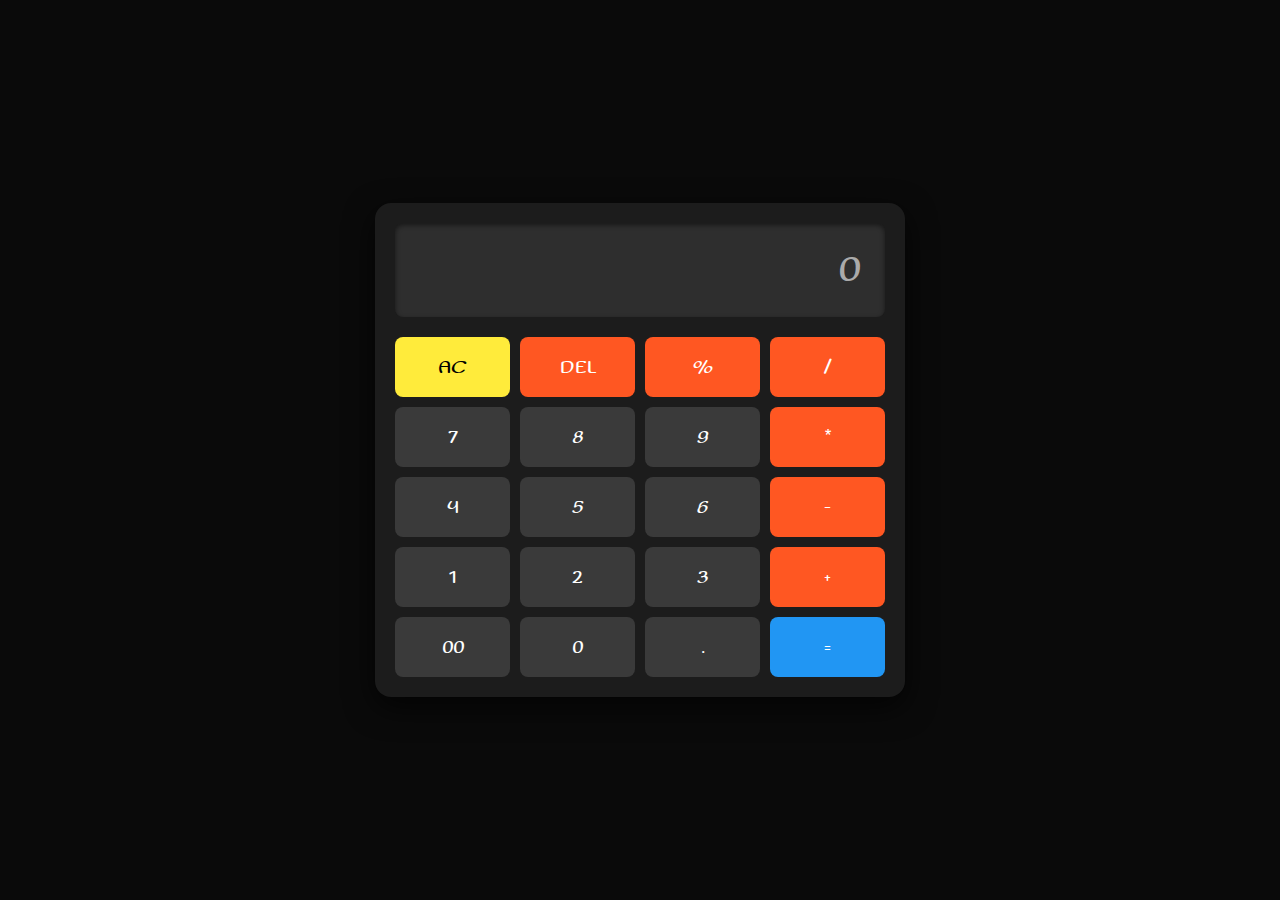
<file: index.html>
<!DOCTYPE html>
<html lang="en">
    <head>
        <meta charset="UTF-8" />
        <meta http-equiv="X-UA-Compatible" content="IE=edge" />
        <meta name="viewport" content="width=device-width, initial-scale=1.0" />
        <link rel="stylesheet" href="style.css" />
        <link rel="icon" href="assets/logo.png" type="image/x-icon">
        <title>Calculator</title>
    </head>
    <body>
        <div class="container">
            <div class="calculator">
                <input type="text" id="inputBox" placeholder="0" />
                <div class="button-container">
                    <button class="button operator clear">AC</button>
                    <button class="button operator">DEL</button>
                    <button class="button operator">%</button>
                    <button class="button operator">/</button>
                    <button class="button">7</button>
                    <button class="button">8</button>
                    <button class="button">9</button>
                    <button class="button operator">*</button>
                    <button class="button">4</button>
                    <button class="button">5</button>
                    <button class="button">6</button>
                    <button class="button operator">-</button>
                    <button class="button">1</button>
                    <button class="button">2</button>
                    <button class="button">3</button>
                    <button class="button operator">+</button>
                    <button class="button">00</button>
                    <button class="button">0</button>
                    <button class="button">.</button>
                    <button class="button equalBtn">=</button>
                </div>
            </div>
        </div>

        <script src="script.js"></script>
    </body>
</html>
</file>
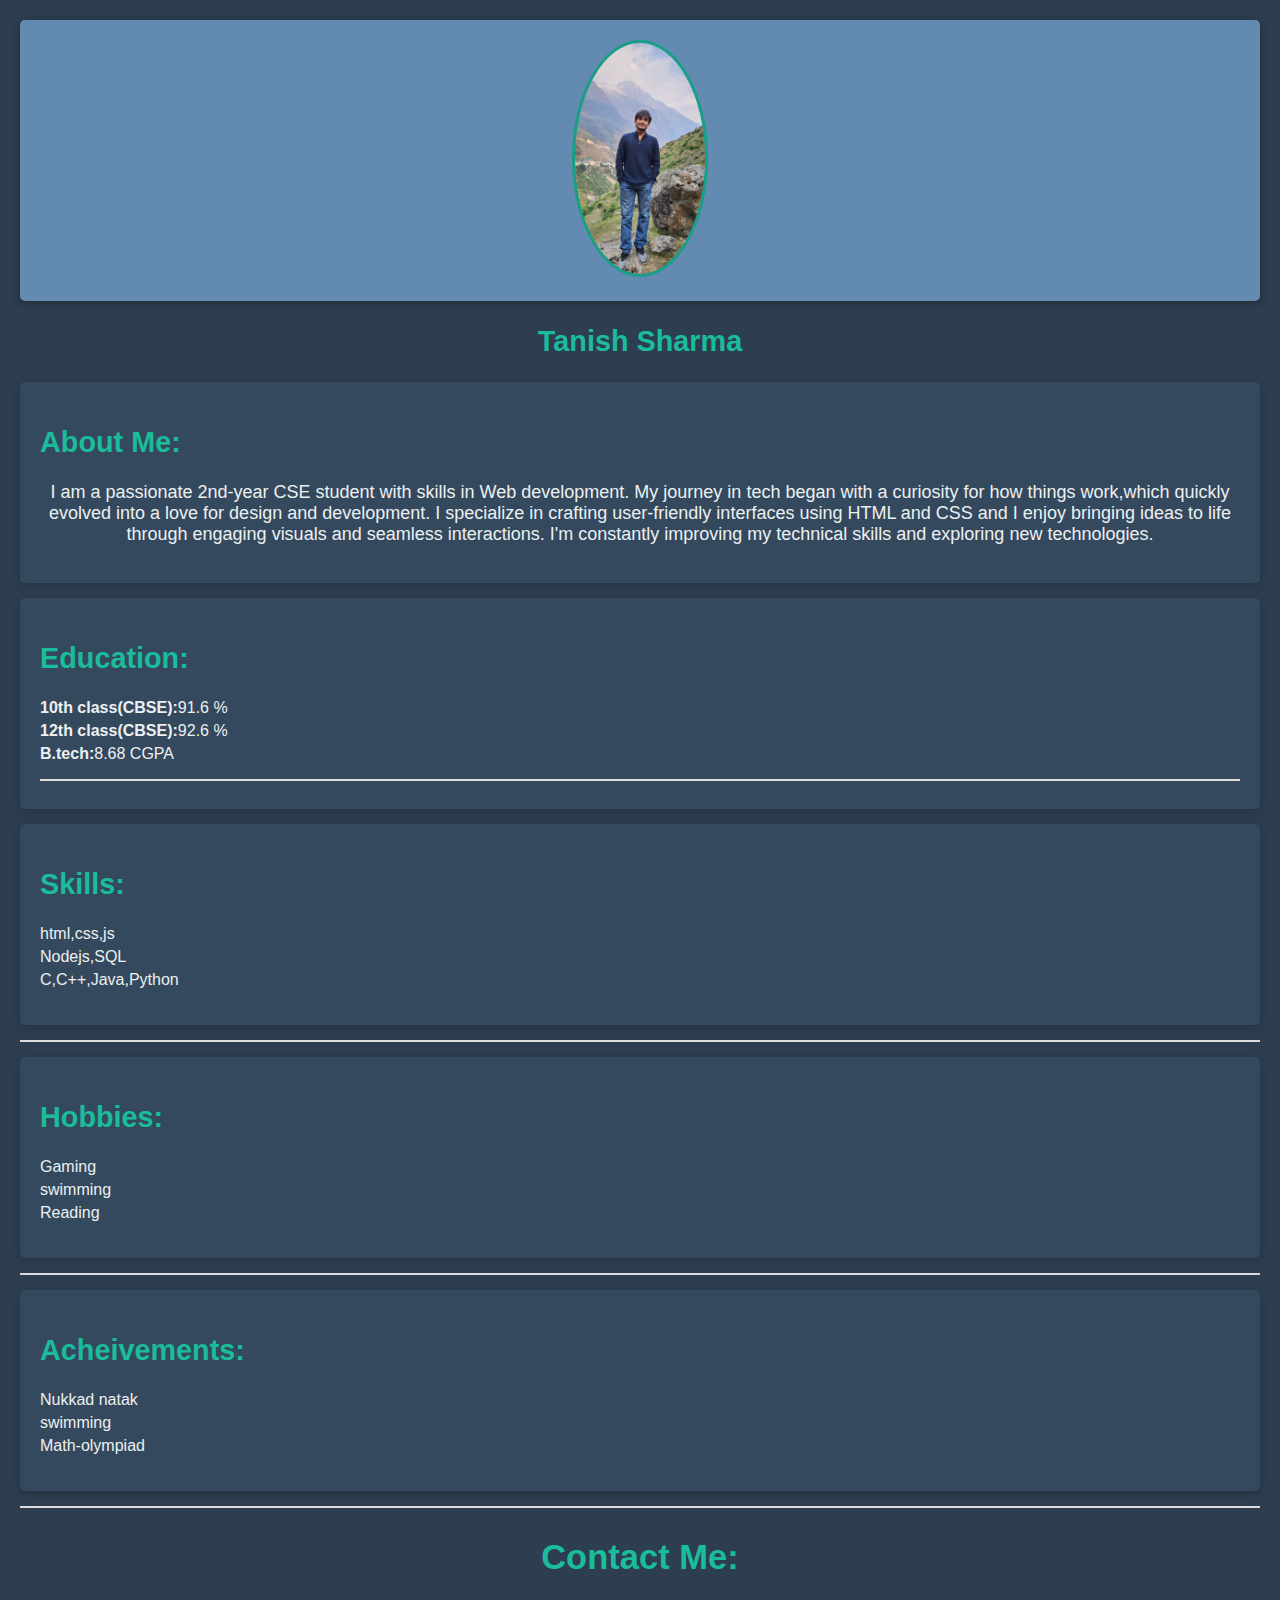
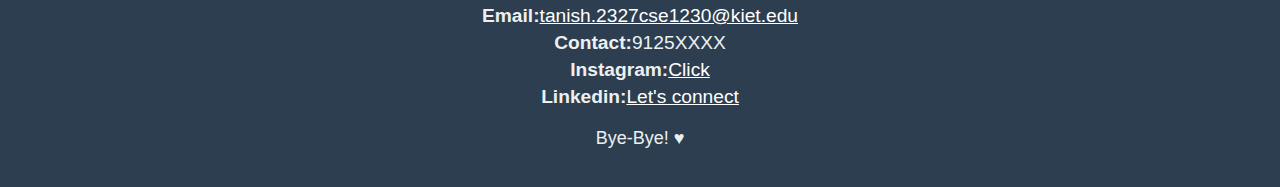
<file: index2.html>
<!DOCTYPE html>
<html lang="en">
<head>
    <meta charset="UTF-8">
    <meta name="viewport" content="width=device-width, initial-scale=1.0">
    <title>My Portfolio</title>
    <link rel="stylesheet" href="style2.css">
</head>
<body>
    <div class="profile">
        <header>
            <img src="Assets/WhatsApp Image 2024-10-28 at 21.16.59_fd56218b.jpg" height="100px" width="80px">
        </header>
    </div>
    <h2 style="text-align: center;">Tanish Sharma</h2>
    <section>
    <h2>About Me:</h2>
    <p>I am a passionate 2nd-year CSE student with skills in 
    Web development. My journey in tech began with a curiosity for 
    how things work,which  quickly evolved into a love for design and 
    development. I specialize in crafting user-friendly interfaces using 
    HTML and CSS and I enjoy bringing ideas to life through engaging 
    visuals and seamless interactions. I'm constantly improving my 
    technical skills and exploring new technologies.</p>
    </section>
    
    <section>
        <h2>Education:</h2>
        <ul>
            <li><b>10th class(CBSE):</b>91.6 %</li>
            <li><b>12th class(CBSE):</b>92.6 %</li>
            <li><b>B.tech:</b>8.68 CGPA</li>
        </ul>
         <hr>
    </section>

    <section>
        <h2>Skills:</h2>
        <ul>
            <li>html,css,js</li>
            <li>Nodejs,SQL</li>
            <li>C,C++,Java,Python</li>
        </ul>
    </section>

    <hr>
    <section>
        <h2>Hobbies:</h2>
        <ul>
            <li>Gaming</li>
            <li>swimming</li>
            <li>Reading</li>
        </ul>
    </section>

    <hr>

    <section>
        <h2>Acheivements:</h2>
        <ul>
            <li>Nukkad natak</li>
            <li>swimming</li>
            <li>Math-olympiad</li>
        </ul>
    </section>

    <hr>

    <footer>
        <h2>Contact Me:</h2>
        <ul>
            <li ><b>Email:</b><a style="color: white;" href="tanish.2327cse1230@kiet.edu">tanish.2327cse1230@kiet.edu</a></li>
            <li><b>Contact:</b>9125XXXX</li>
            <li><b>Instagram:</b><a style="color: white;" href="https://www.instagram.com/tanish_s.1/profilecard/?igsh=YnRiOTE2aDc3bG9t">Click</a></li>
            <li><b>Linkedin:</b><a style="color: white;" href="https://www.linkedin.com/in/tanish-sharma-12a3382a1?lipi=urn%3Ali%3Apage%3Ad_flagship3_profile_view_base_contact_details%3B%2BtpQMUogQ%2ByNJo8gMkoa8A%3D%3D">Let's connect</a></li>
        </ul>
    </footer>

    <p>Bye-Bye! &#9829;</p>
</body>
</html>
</file>
<file: style.css>
@import url("https://fonts.googleapis.com/css2?family=Sofadi+One&display=swap");

* {
    margin: 0;
    padding: 0;
    box-sizing: border-box;
    font-family: "Sofadi One", system-ui;
}

body {
    width: 100%;
    height: 100vh;
    display: flex;
    justify-content: center;
    align-items: center;
    background-color: #0a0a0a;
}

.calculator {
    display: flex;
    flex-direction: column;
    border: none;
    padding: 20px;
    border-radius: 16px;
    background: #1c1c1c;
    box-shadow: 0px 10px 30px rgba(0, 0, 0, 0.7);
}

input {
    width: 100%;
    border: none;
    padding: 24px;
    margin-bottom: 20px;
    background: #2e2e2e;
    box-shadow: inset 0px 2px 5px rgba(0, 0, 0, 0.5);
    font-size: 40px;
    text-align: right;
    color: #ffffff;
    border-radius: 8px;
}

input::placeholder {
    color: #aaaaaa;
}

.button-container {
    display: grid;
    grid-template-columns: repeat(4, 1fr);
    gap: 10px;
    width: 100%;
}

button {
    border: none;
    height: 60px;
    border-radius: 8px;
    background: #3a3a3a;
    color: #ffffff;
    font-size: 20px;
    cursor: pointer;
    transition: background 0.3s, transform 0.1s;
}

button:hover {
    background: #4d4d4d;
    transform: scale(1.05);
}

.equalBtn {
    background-color: #2196F3;
}

.operator {
    background-color: #FF5722;
}

.clear {
    background-color: #FFEB3B;
    color: #000;
}
</file>
<file: style2.css>
body {
    font-family: Arial, sans-serif;
    background-color: #2c3e50; /* Dark background */
    color: #ecf0f1; /* Light text */
    margin: 0;
    padding: 20px;
}

header {
    text-align: center;
    background-color: #638ab0; /* Teal */
    color: white; /* White text */
    padding: 20px;
    border-radius: 5px;
    box-shadow: 0 2px 10px rgba(0, 0, 0, 0.3);
}

.profile {
    margin-bottom: 10px; 
}

.profile img {
    width: 130px; 
    height: auto; 
    border-radius: 50%; 
    border: 3px solid #16a085; /* Light teal */
}

h1 {
    margin: 0;
    color: white; /* White text */
    font-size: 2.5em; 
}

section {
    background-color: #34495e; /* Dark gray */
    margin: 15px 0;
    padding: 20px; 
    border-radius: 5px;
    box-shadow: 0 2px 10px rgba(0, 0, 0, 0.2); 
    transition: transform 0.3s; 
}

section:hover {
    transform: translateY(-5px); 
}

h2 {
    color: #1abc9c; /* Teal */
    font-size: 1.8em; 
}

ul {
    list-style-type: none;
    padding: 0;
}

li {
    margin: 5px 0;
}

footer {
    text-align: center;
    margin-top: 30px; 
    font-size: 1.2em; 
}

hr {
    border: 1px solid #ddd;
}

p {
    text-align: center;
    font-size: 18px; 
    margin-top: 20px;
}
</file>
